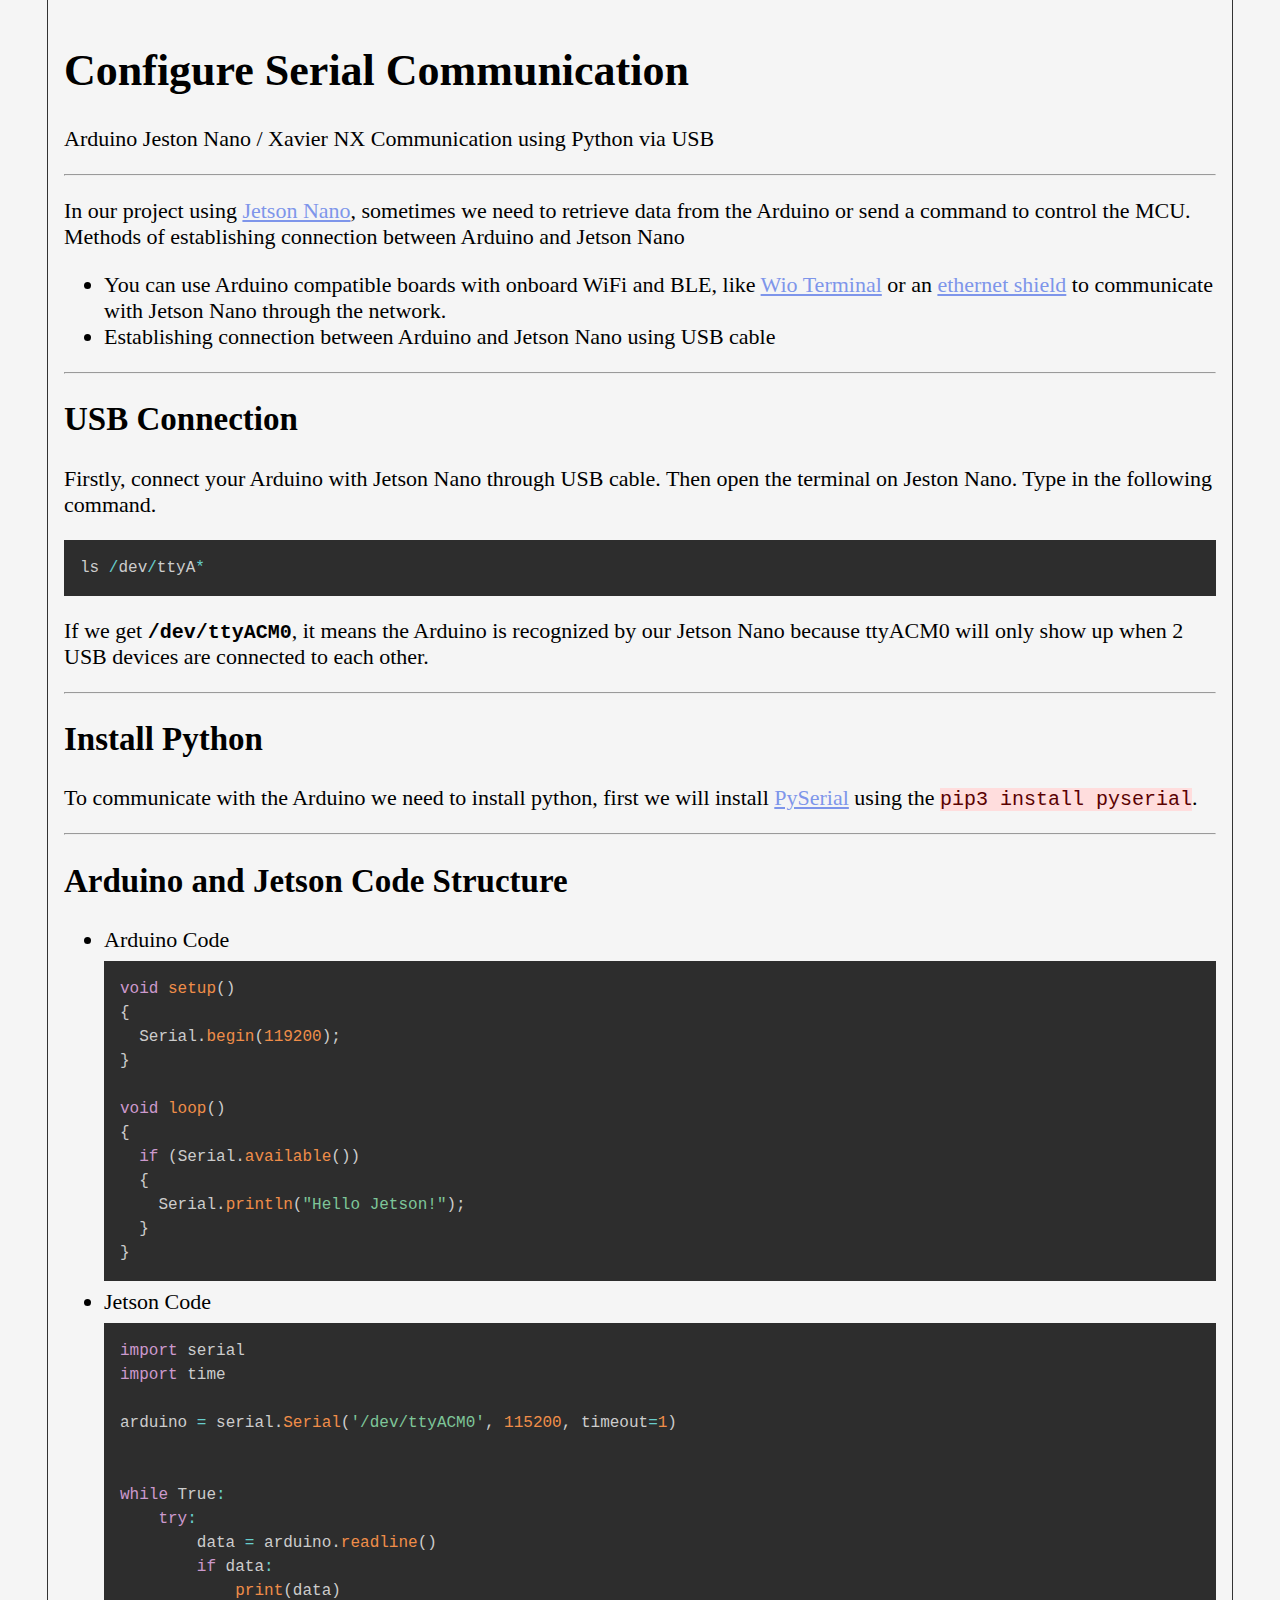
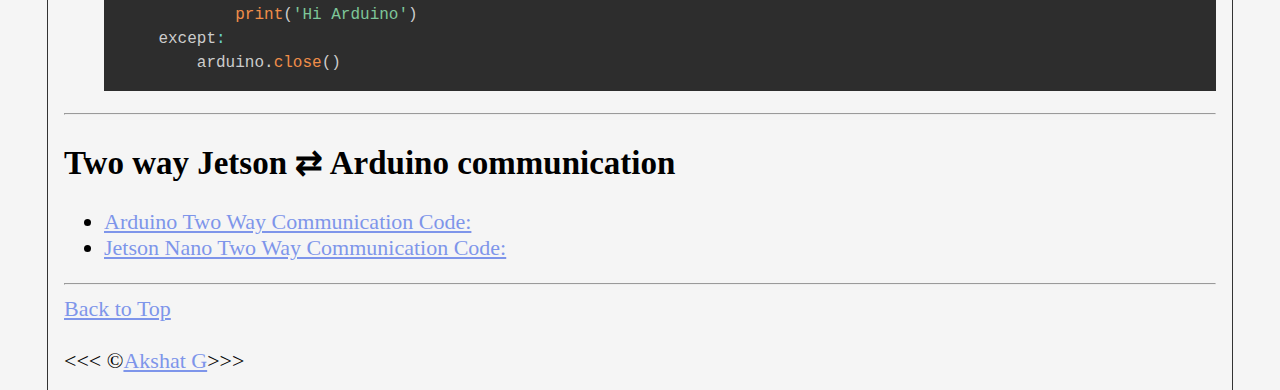
<file: index.html>
<!DOCTYPE html>
<html lang="en">

<head>
    <meta charset="UTF-8">
    <meta name="viewport" content="width=device-width, initial-scale=1.0">
    <meta name="author" content="Akshat G">
    <link rel="icon" href="nvid_favicon.png" type="favicon">
    <link rel="stylesheet" href="css/prism_python.css">
    <link rel="stylesheet" href="css/prism_cpp.css">
    <link rel="stylesheet" href="css/style.css">
    <title>Serial Communication</title>
</head>

<body>
    <header>
        <h1>
            Configure Serial Communication
        </h1>
        <p>
            Arduino Jeston Nano / Xavier NX Communication using Python via USB
        </p>
    </header>

    <hr>

    <main>
        <section id="Introduction">
            <p>
                In our project using <a
                    href="https://www.seeedstudio.com/NVIDIA-Jetson-Nano-Development-Kit-B01-p-4437.html"> Jetson
                    Nano</a>, sometimes we need to retrieve data from the Arduino or send a command to control the MCU.
                <br>
                Methods of establishing connection between Arduino and Jetson Nano
            <ul>
                <li>
                    You can use Arduino compatible boards with onboard WiFi and BLE, like <a
                        href="https://www.seeedstudio.com/Wio-Terminal-p-4509.html">Wio Terminal</a> or an <a
                        href="https://www.seeedstudio.com/W5500-Ethernet-Shield.html">ethernet shield</a> to communicate
                    with Jetson Nano through the network.
                </li>
                <li>
                    Establishing connection between Arduino and Jetson Nano using USB cable
                </li>
            </ul>
            </p>
        </section>

        <hr>

        <section id="usb_communication">
            <h2>USB Connection</h2>
            <p>
                Firstly, connect your Arduino with Jetson Nano through USB cable. Then open the terminal on Jeston Nano.
                Type in the following command.
            </p>
            <div class="container">
                <div class="code-wrap">
                    <pre>
                        <code id="code" class="language-cpp">
                               ls /dev/ttyA*
                        </code>
                    </pre>
                </div>
            </div>
            <p>
                If we get <strong style="font-family: monospace; font-size: 20px;">/dev/ttyACM0</strong>, it means the Arduino is recognized by our Jetson Nano because ttyACM0 will only show up when 2 USB devices are connected to each other.
            </p>
        </section>

        <hr>

        <section id="Install Python">
            <h2>
                Install Python
            </h2>
            <p>
                To communicate with the Arduino we need to install python, first we will install <a href="https://pythonhosted.org/pyserial/">PySerial</a> using the <span style="font-family: monospace; font-size: 20px; background-color: #ffdddd; color: rgb(90, 1, 1);">pip3 install pyserial</span>.
            </p>
        </section>

        <hr>

        <section id="basic_code_structure">
            <h2>Arduino and Jetson Code Structure</h2>
            <ul>
                <li>Arduino Code
                    <div class="container">
                        <div class="code-wrap">
                            <pre>
                                <code id="code" class="language-cpp">
                                    void setup()
                                    {
                                      Serial.begin(119200);
                                    }
                                    
                                    void loop()
                                    {
                                      if (Serial.available())
                                      {
                                        Serial.println("Hello Jetson!");
                                      }
                                    }
                                </code>
                            </pre>
                        </div>
                    </div>
                </li>
                <li> Jetson Code
                    <div class="container">
                        <div class="code-wrap">
                            <pre>
                                <code id="code" class="language-cpp">
                                    import serial 
                                    import time
                                    
                                    arduino = serial.Serial('/dev/ttyACM0', 115200, timeout=1)
                                    
                                    
                                    while True:
                                        try:
                                            data = arduino.readline()
                                            if data:
                                                print(data)
                                                print('Hi Arduino')
                                        except:
                                            arduino.close() 
                                </code>
                            </pre>
                        </div>
                    </div>
                </li>
            </ul>
        </section>

        <hr>

        <section id="two_way_communication">
            <h2>Two way Jetson &rightleftarrows; Arduino communication</h2>
            <ul>
                <li>
                    <a href="arduino.html" target="_blank">Arduino Two Way Communication Code:</a> 
                </li>
                <li>
                    <a href="jetson.html" target="_blank">Jetson Nano Two Way Communication Code: </a>
                </li>
            </ul>
        </section>

        <section id="invisible" style="display: none;">
            <a href="https://www.seeedstudio.com/blog/2020/06/18/arduino-jeston-nano-xavier-nx-communication-using-python-via-usb-m/">Website</a>
            <a href="https://www.youtube.com/watch?v=405mZ5o4K-w">yt</a>
        </section>
    </main>

    <hr>

    <footer>
        <a href="#">Back to Top</a>
        <br>
        <br>
        &lt;&lt;&lt; &copy;<a href="https://www.linkedin.com/in/akshat-gururaj/" target="_blank">Akshat G</a>&gt;&gt;&gt;
    </footer>
</body>

<script src="prism_cpp.js"></script>

</html>
</file>
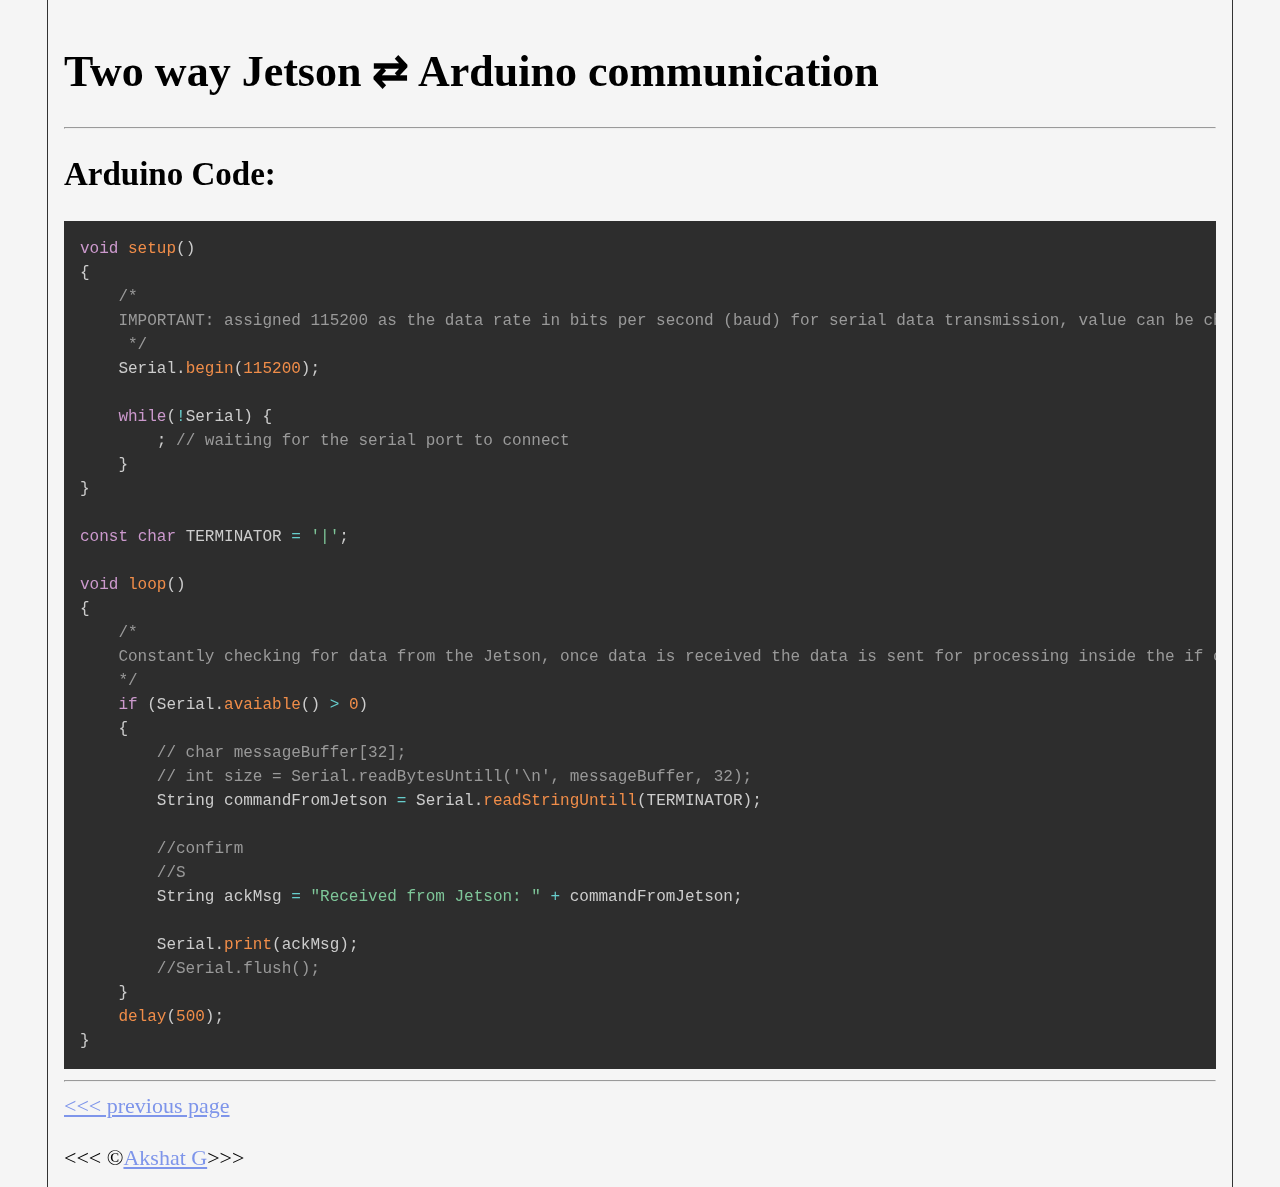
<file: arduino.html>
<!DOCTYPE html>
<html lang="en">
<head>
    <meta charset="UTF-8">
    <meta name="viewport" content="width=device-width, initial-scale=1.0">
    <link rel="icon" href="vsc_favicon.png" type="image/x-icon">
    <link rel="stylesheet" href="css/prism_cpp.css">
    <link rel="stylesheet" href="css/style.css">
    <title>Arduino TWC</title>
</head>
<body>
    <header>
        <h1>
            Two way Jetson ⇄ Arduino communication
        </h1>
    </header>
    <hr>
    <main>
        <h2>Arduino Code: </h2>
        <div class="container">
            <div class="code-wrap">
                <pre>
                    <code id="code" class="language-cpp">
                        void setup() 
                        {
                            /*
                            IMPORTANT: assigned 115200 as the data rate in bits per second (baud) for serial data transmission, value can be changed to 9600
                             */
                            Serial.begin(115200);
                        
                            while(!Serial) {
                                ; // waiting for the serial port to connect
                            }
                        }
                        
                        const char TERMINATOR = '|'; 
                        
                        void loop()
                        {
                            /*
                            Constantly checking for data from the Jetson, once data is received the data is sent for processing inside the if condition.
                            */
                            if (Serial.avaiable() > 0)
                            {
                                // char messageBuffer[32];
                                // int size = Serial.readBytesUntill('\n', messageBuffer, 32);
                                String commandFromJetson = Serial.readStringUntill(TERMINATOR);
                        
                                //confirm
                                //S
                                String ackMsg = "Received from Jetson: " + commandFromJetson;
                        
                                Serial.print(ackMsg);
                                //Serial.flush();
                            }
                            delay(500);
                        }
                    </code>
                </pre>
            </div>
        </div>
    </main>
    <hr>
    <footer>
        <a href="index.html">&lt;&lt;&lt;  previous page</a>
        <br>
        <br>
        &lt;&lt;&lt; &copy;<a href="https://www.linkedin.com/in/akshat-gururaj/" target="_blank">Akshat G</a>&gt;&gt;&gt;
    </footer>
</body>
<script src="prism_cpp.js"></script>
</html>
</file>
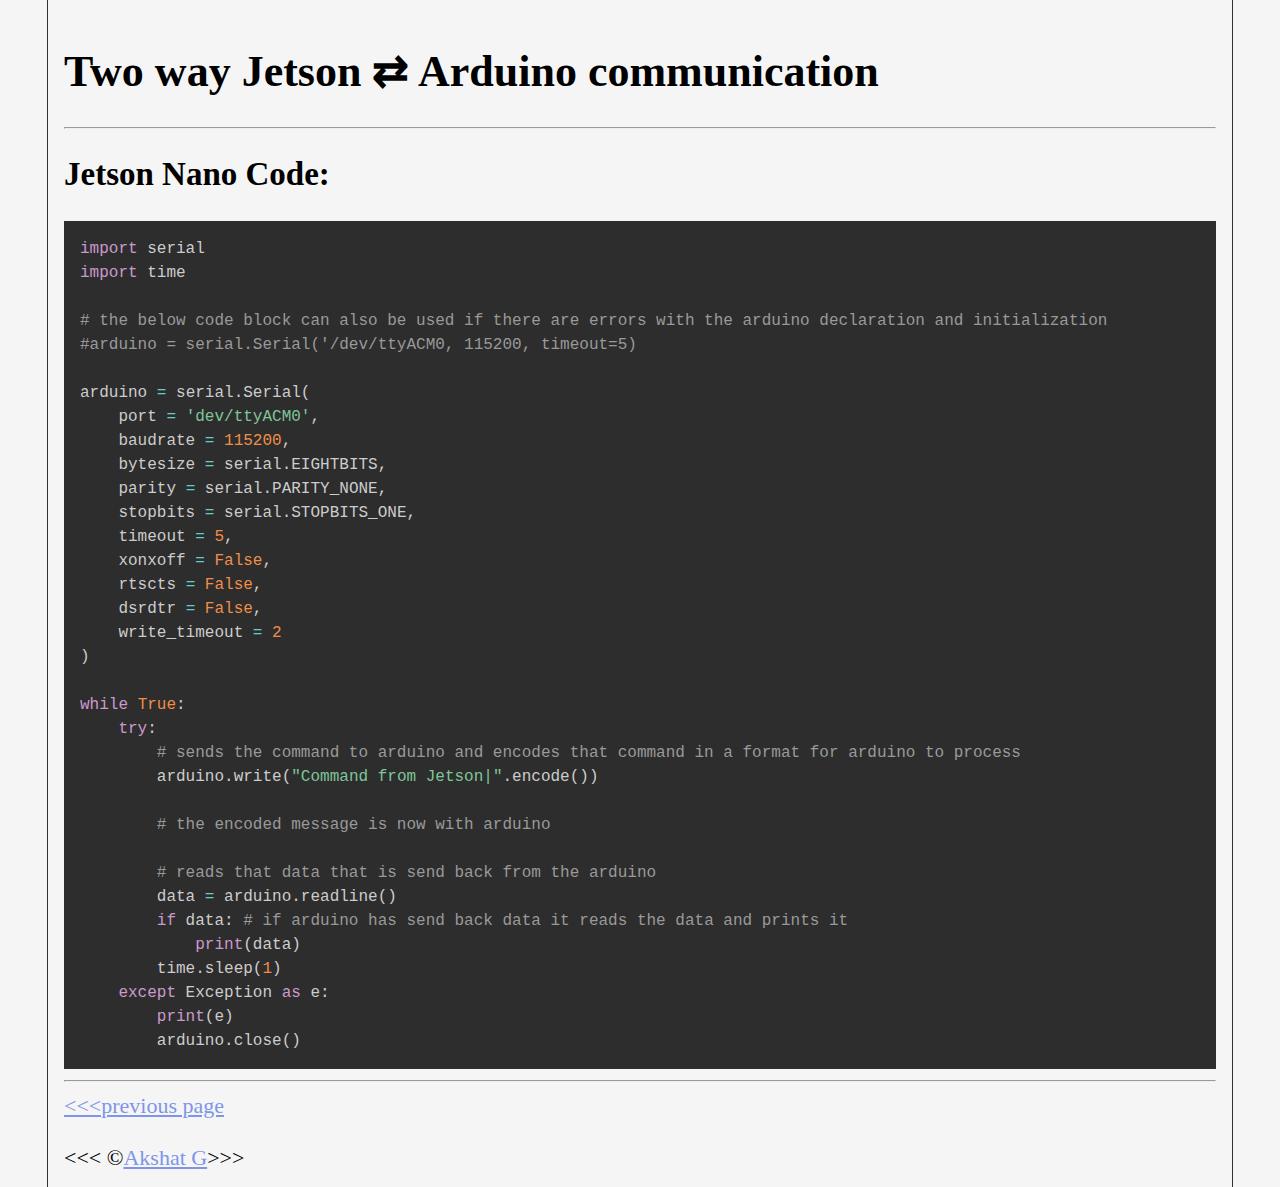
<file: jetson.html>
<!DOCTYPE html>
<html lang="en">
<head>
    <meta charset="UTF-8">
    <meta name="viewport" content="width=device-width, initial-scale=1.0">
    <link rel="icon" href="vsc_favicon.png" type="image/x-icon">
    <link rel="stylesheet" href="css/prism_python.css">
    <link rel="stylesheet" href="css/style.css">
    <title>Jetson TWC</title>
</head>
<body>
    <header>
        <h1>
            Two way Jetson ⇄ Arduino communication
        </h1>
    </header>
    <hr>
    <main>
        <h2>Jetson Nano Code: </h2>
        <div class="container">
            <div class="code-wrap">
                <pre>
                    <code id="code" class="language-python">
                        import serial 
                        import time
                        
                        # the below code block can also be used if there are errors with the arduino declaration and initialization
                        #arduino = serial.Serial('/dev/ttyACM0, 115200, timeout=5)
                        
                        arduino = serial.Serial(
                            port = 'dev/ttyACM0',
                            baudrate = 115200,
                            bytesize = serial.EIGHTBITS,
                            parity = serial.PARITY_NONE,
                            stopbits = serial.STOPBITS_ONE,
                            timeout = 5,
                            xonxoff = False,
                            rtscts = False,
                            dsrdtr = False,
                            write_timeout = 2
                        )
                        
                        while True:
                            try: 
                                # sends the command to arduino and encodes that command in a format for arduino to process
                                arduino.write("Command from Jetson|".encode())
                        
                                # the encoded message is now with arduino
                        
                                # reads that data that is send back from the arduino
                                data = arduino.readline()
                                if data: # if arduino has send back data it reads the data and prints it
                                    print(data)
                                time.sleep(1)
                            except Exception as e: 
                                print(e)
                                arduino.close()
                    </code>
                </pre>
            </div>
        </div>
    </main>
    
    <hr>

    <footer>
        <a href="index.html">&lt;&lt;&lt;previous page</a>
        <br>
        <br>
        &lt;&lt;&lt; &copy;<a href="https://www.linkedin.com/in/akshat-gururaj/" target="_blank">Akshat G</a>&gt;&gt;&gt;
    </footer>
</body>
<script src="prism_python.js"></script>
</html>
</file>
<file: css/style.css>
body {
    /* adding border to the webpage */
    min-height: 100vh;
    max-width: 90%;
    margin: 0 auto;
    padding: 1rem;
    border-left: 1px solid #333;
    border-right: 1px solid #333;
    font-size: 22px;
    background-color: whitesmoke;
}

a {
    color: rgb(126, 149, 234);
}

a:visited {
    color: rgb(205, 106, 223);
}

.container {
    font-size: 16px;
  }
</file>
